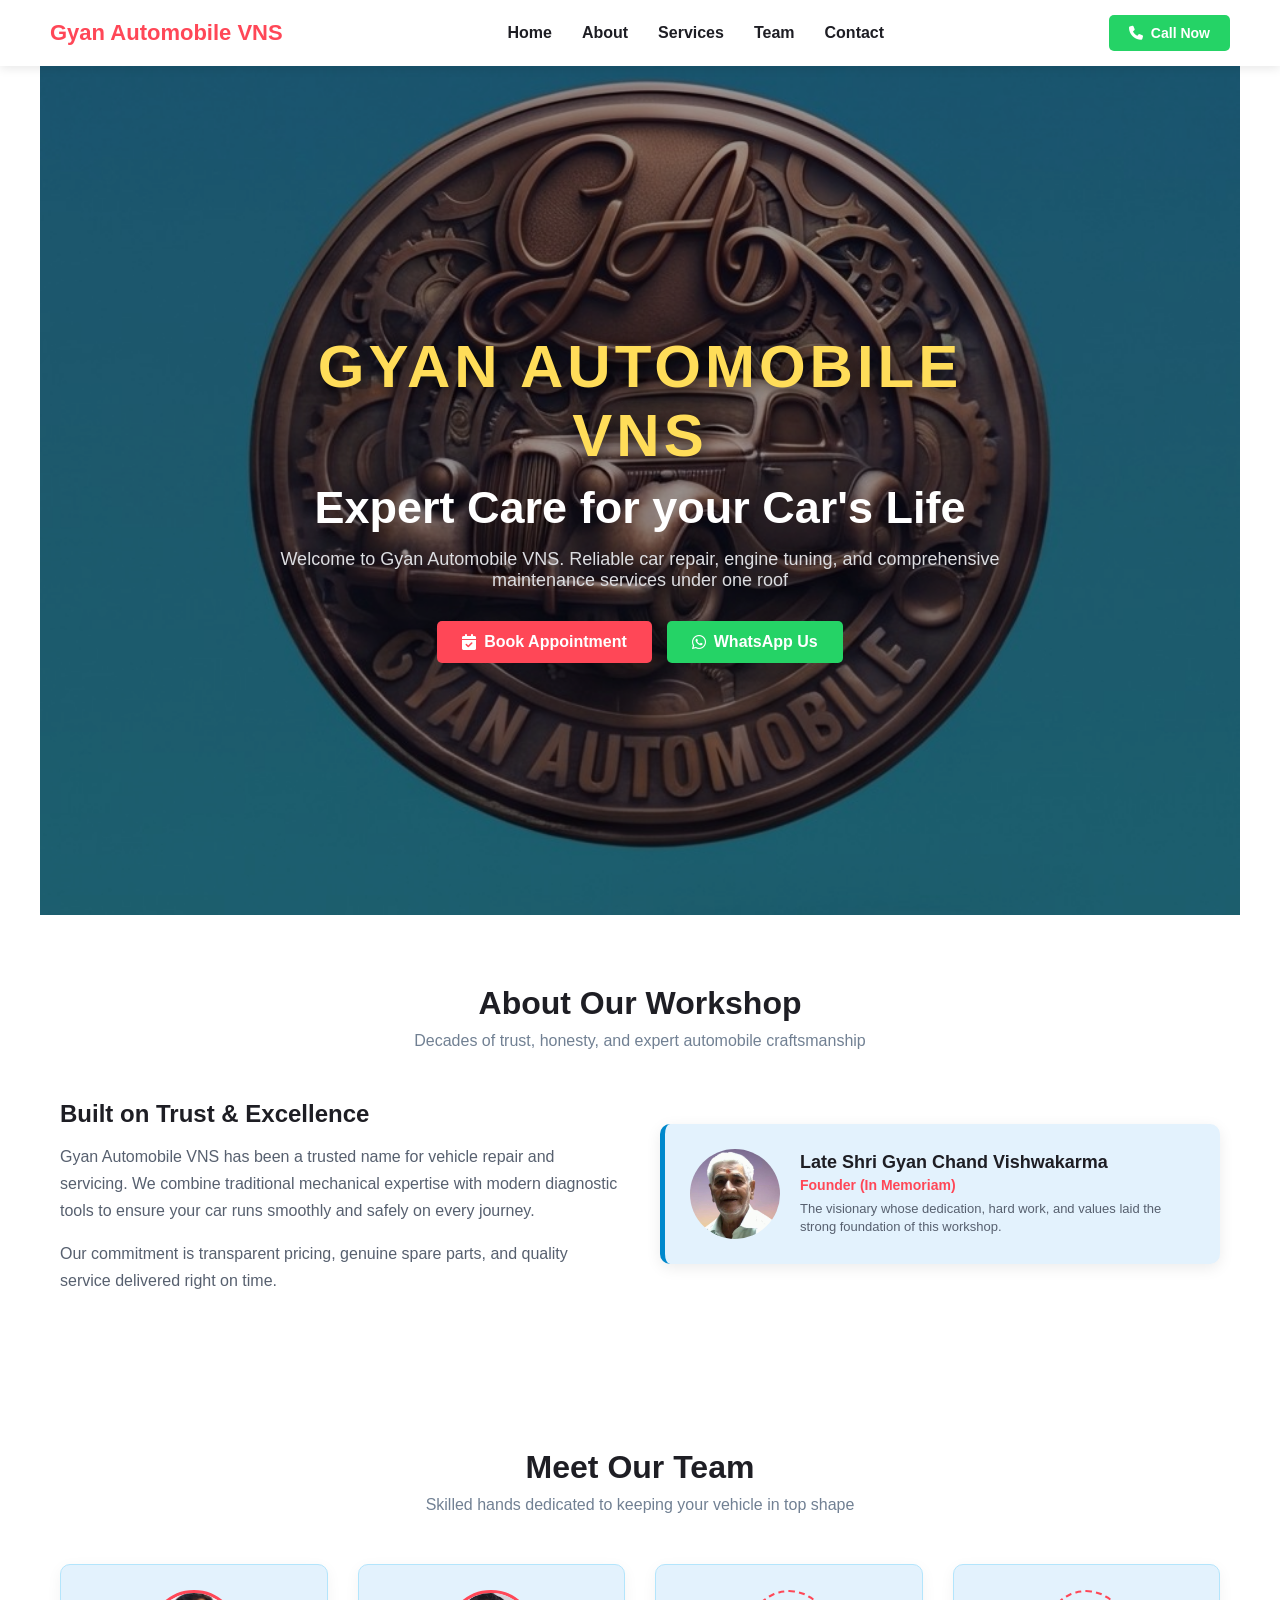
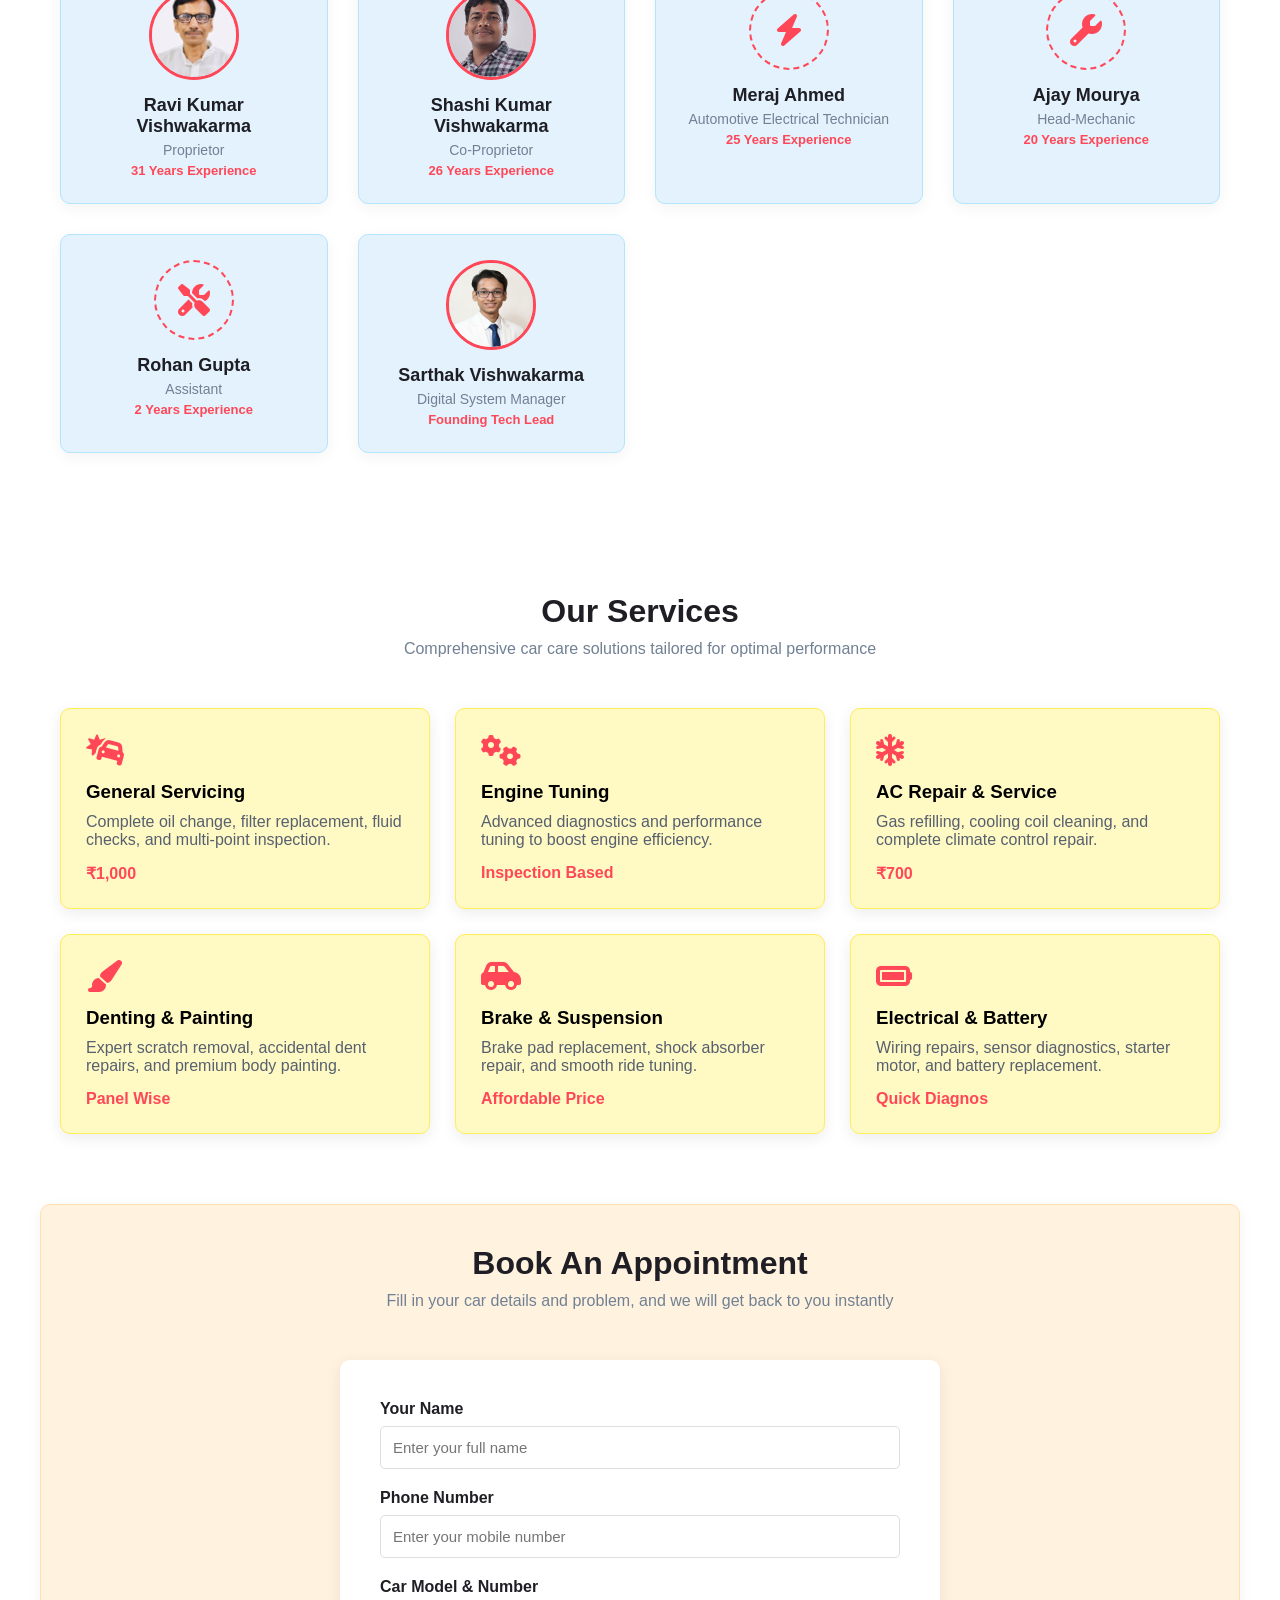
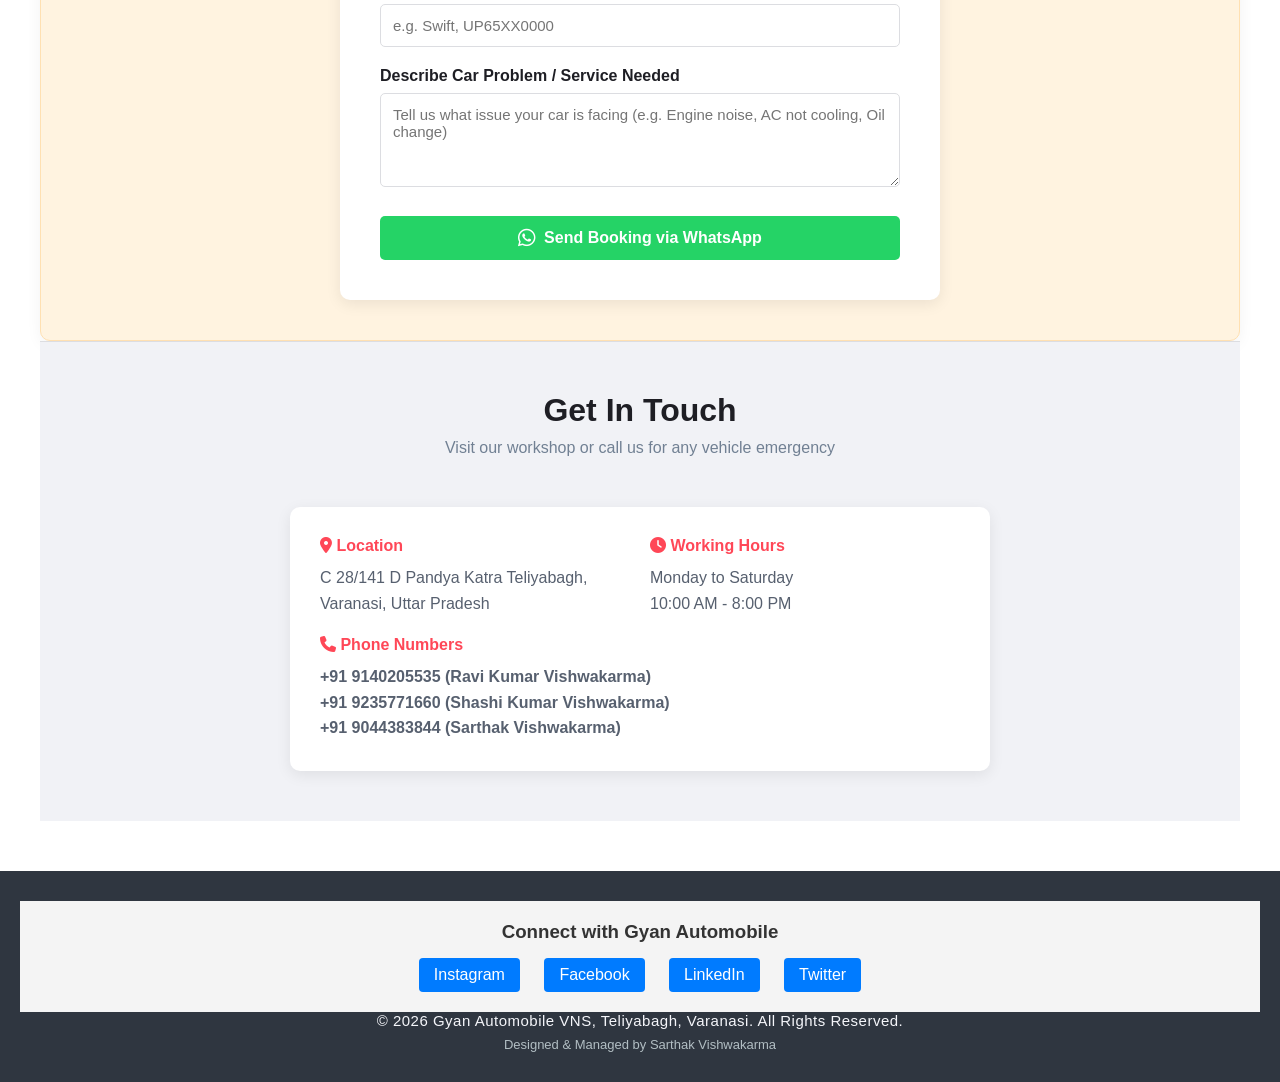
<file: index.html>
<!DOCTYPE html>

<head>
    <title>Gyan Automobile VNS | Professional Car Workshop in Varanasi</title>
    <meta name="google-site-verification" content="FmloTwnmpdbyTpBEr5Al_j5NKv1fKjPDTTFHLyCEoQ4" />
    <meta name="description" content="Gyan Automobile VNS in Teliyabagh, Varanasi offers expert car repair, engine tuning, general servicing, AC repair, and denting & painting with decades of trusted experience.">
    <meta name="keywords" content="car repair Varanasi, car workshop Teliyabagh, Gyan Automobile VNS, car servicing in Varanasi, best car mechanic Varanasi, engine tuning car, car AC repair Varanasi, denting and painting car workshop">
</head>

<head>
    
    <title>Gyan Automobile VNS| Professional Car Workshop</title>

    
    <link rel="stylesheet" href="https://cdnjs.cloudflare.com/ajax/libs/font-awesome/6.4.0/css/all.min.css">
    
    <link rel="stylesheet" href="style.css">
</head>
<body>
    
    <header style="position: fixed; top: 0; left: 0; width: 100%; background: var(--white); box-shadow: 0 2px 10px rgba(0,0,0,0.1); z-index: 1000; display: flex; justify-content: space-between; align-items: center; padding: 15px 50px;">
        
        <div class="logo" style="font-size: 22px; font-weight: 700; color: var(--primary);">
            Gyan Automobile VNS
        </div>

        
        <nav>
            <ul style="display: flex; list-style: none; gap: 30px; margin: 0; padding: 0; align-items: center;">
                <li><a href="#hero" style="text-decoration: none; color: var(--dark); font-weight: 600;">Home</a></li>
                <li><a href="#about" style="text-decoration: none; color: var(--dark); font-weight: 600;">About</a></li>
                <li><a href="#services" style="text-decoration: none; color: var(--dark); font-weight: 600;">Services</a></li>
                <li><a href="#team" style="text-decoration: none; color: var(--dark); font-weight: 600;">Team</a></li>
                <li><a href="#contact" style="text-decoration: none; color: var(--dark); font-weight: 600;">Contact</a></li>
            </ul>
        </nav>

        
        <div>
            <a href="tel:9140205535" class="btn btn-secondary" style="padding: 10px 20px; font-size: 14px; text-decoration: none; display: flex; align-items: center; gap: 8px;">
                <i class="fa-solid fa-phone"></i> Call Now
            </a>
        </div>
    </header>
    <section id="home" class="hero">
        <div class="hero-content">

            <div style="margin-bottom: 20px; text-align: center;">
    
</div>
          <h1 style="font-size: 60px; font-weight: 900; letter-spacing: 4px; color: #ffdd59; text-transform: uppercase; margin-bottom: 12px; text-shadow: 4px 4px 15px rgba(0,0,0,0.6);">
        GYAN AUTOMOBILE VNS
    </h1>
            <h1>Expert Care for your <span>Car's Life</span></h1>
            <p>Welcome to Gyan Automobile VNS. Reliable car repair, engine tuning, and comprehensive maintenance services under one roof</p>
            <div class="hero-buttons">
                <a href="#contact" class="btn btn-primary">
                    <i class="fa-solid fa-calendar-check"></i>Book Appointment
                    
                </a>
                <a href="https://wa.me/9044383844" target="_blank" class="btn btn-secondary">
                    <i class="fa-brands fa-whatsapp"></i> WhatsApp Us
                </a>
            

            </div>
        </div>
    </section>
    <section id="about">
        <h2 class="section-title">About Our Workshop</h2>
        <p class="section-subtitle">Decades of trust, honesty, and expert automobile craftsmanship</p>
        <div class="about-grid">
            <div class="about-text">
                <h3>Built on Trust & Excellence</h3>
                <p>Gyan Automobile VNS has been a trusted name for vehicle repair and servicing. We combine traditional mechanical expertise with modern diagnostic tools to ensure your car runs smoothly and safely on every journey.</p>
                <p>Our commitment is transparent pricing, genuine spare parts, and quality service delivered right on time.</p>
            </div>
            <div class="about-founder">
                <div class="founder-card">
                    <img src="Founder.jpeg" alt="Late Shri Gyan Chand Vishwakarma" class="founder-img">
                    <div class="founder-info">
                        <h4>Late Shri Gyan Chand Vishwakarma </h4>
                        <span>Founder (In Memoriam) </span>
                        <p>The visionary whose dedication, hard work, and values laid the strong foundation of this workshop.</p>
                    </div>
                </div>
            </div>
        </div>
    </section>

    
    <section id="team">
        <h2 class="section-title">Meet Our Team</h2>
        <p class="section-subtitle">Skilled hands dedicated to keeping your vehicle in top shape</p>
        
        <div class="team-grid">
            
            <div class="team-member">
                <img src="Proprietor.jpeg" alt="Ravi Kumar Vishwakarma" class="team-img">
                <h4>Ravi Kumar Vishwakarma</h4>
                <p>Proprietor</p>
                <span style="display: block; margin-top: 5px; font-size: 13px; color: var(--primary); font-weight: 600;">31 Years Experience</span>
            </div>
            
            
            <div class="team-member">
                <img src="Co-Proprietor.jpeg" alt="Shashi Kumar Vishwakarma" class="team-img">
                <h4>Shashi Kumar Vishwakarma</h4>
                <p>Co-Proprietor</p>
                <span style="display: block; margin-top: 5px; font-size: 13px; color: var(--primary); font-weight: 600;">26 Years Experience</span>
            </div>

            
            <div class="team-member">
                <div class="team-avatar">
                    <i class="fa-solid fa-bolt"></i>
                </div>
                <h4>Meraj Ahmed</h4>
                <p>Automotive Electrical Technician</p>
                <span style="display: block; margin-top: 5px; font-size: 13px; color: var(--primary); font-weight: 600;">25 Years Experience</span>
            </div>

            
            <div class="team-member">
                <div class="team-avatar">
                    <i class="fa-solid fa-wrench"></i>
                </div>
                <h4>Ajay Mourya</h4>
                <p>Head-Mechanic</p>
                <span style="display: block; margin-top: 5px; font-size: 13px; color: var(--primary); font-weight: 600;">20 Years Experience</span>
            </div>

        
            <div class="team-member">
                <div class="team-avatar">
                    <i class="fa-solid fa-screwdriver-wrench"></i>
                </div>
                <h4>Rohan Gupta</h4>
                <p>Assistant</p>
                <span style="display: block; margin-top: 5px; font-size: 13px; color: var(--primary); font-weight: 600;">2 Years Experience</span>
            </div>
            
            
            <div class="team-member">
                <img src="Digital System Manager.jpeg" alt="Sarthak Vishwakarma" class="team-img">
                <h4>Sarthak Vishwakarma</h4>
                <p> Digital System Manager</p>
                <span style="display: block; margin-top: 5px; font-size: 13px; color: var(--primary); font-weight: 600;">Founding Tech Lead</span>
            </div>
        </div>
    </section>

    
    <section id="services">
        <h2 class="section-title">Our Services</h2>
        <p class="section-subtitle">Comprehensive car care solutions tailored for optimal performance</p>
        
        <div class="services-grid">
            <div class="service-card">
                <i class="fa-solid fa-car-burst" style="font-size: 32px; color: var(--primary); margin-bottom: 15px;"></i>
                <h3>General Servicing</h3>
                <p style="color: #57606f; margin-top: 10px;">Complete oil change, filter replacement, fluid checks, and multi-point inspection.</p>
                <div style="margin-top: 15px; font-weight: 700; color: var(--primary); font-size: 16px;">₹1,000</div>
            </div>
            
            <div class="service-card">
                <i class="fa-solid fa-gears" style="font-size: 32px; color: var(--primary); margin-bottom: 15px;"></i>
                <h3>Engine Tuning</h3>
                <p style="color: #57606f; margin-top: 10px;">Advanced diagnostics and performance tuning to boost engine efficiency.</p>
                <div style="margin-top: 15px; font-weight: 700; color: var(--primary); font-size: 16px;">Inspection Based</div>
            </div>
            
            <div class="service-card">
                <i class="fa-solid fa-snowflake" style="font-size: 32px; color: var(--primary); margin-bottom: 15px;"></i>
                <h3>AC Repair & Service</h3>
                <p style="color: #57606f; margin-top: 10px;">Gas refilling, cooling coil cleaning, and complete climate control repair.</p>
                <div style="margin-top: 15px; font-weight: 700; color: var(--primary); font-size: 16px;">₹700</div>
            </div>

            
            <div class="service-card">
                <i class="fa-solid fa-paintbrush" style="font-size: 32px; color: var(--primary); margin-bottom: 15px;"></i>
                <h3>Denting & Painting</h3>
                <p style="color: #57606f; margin-top: 10px;">Expert scratch removal, accidental dent repairs, and premium body painting.</p>
                <div style="margin-top: 15px; font-weight: 700; color: var(--primary); font-size: 16px;">Panel Wise</div>
            </div>

            
            <div class="service-card">
                <i class="fa-solid fa-car-side" style="font-size: 32px; color: var(--primary); margin-bottom: 15px;"></i>
                <h3>Brake & Suspension</h3>
                <p style="color: #57606f; margin-top: 10px;">Brake pad replacement, shock absorber repair, and smooth ride tuning.</p>
                <div style="margin-top: 15px; font-weight: 700; color: var(--primary); font-size: 16px;">Affordable Price</div>
            </div>

            
            <div class="service-card">
                <i class="fa-solid fa-battery-full" style="font-size: 32px; color: var(--primary); margin-bottom: 15px;"></i>
                <h3>Electrical & Battery</h3>
                <p style="color: #57606f; margin-top: 10px;">Wiring repairs, sensor diagnostics, starter motor, and battery replacement.</p>
                <div style="margin-top: 15px; font-weight: 700; color: var(--primary); font-size: 16px;">Quick Diagnos</div>
            </div>
        </div>
    </section>
    
    
    <section id="contact">
        <h2 class="section-title">Book An Appointment</h2>
        <p class="section-subtitle">Fill in your car details and problem, and we will get back to you instantly</p>
        
        <div class="booking-container" style="max-width: 600px; margin: 0 auto; background: var(--white); padding: 40px; border-radius: 10px; box-shadow: 0 4px 15px rgba(0,0,0,0.08);">
            <form onsubmit="sendToWhatsApp(event)">
                <div style="margin-bottom: 20px;">
                    <label style="display: block; margin-bottom: 8px; font-weight: 600; color: var(--dark);">Your Name</label>
                    <input type="text" id="clientName" placeholder="Enter your full name" required style="width: 100%; padding: 12px; border: 1px solid #dcdde1; border-radius: 5px; font-size: 15px;">
                </div>

                <div style="margin-bottom: 20px;">
                    <label style="display: block; margin-bottom: 8px; font-weight: 600; color: var(--dark);">Phone Number</label>
                    <input type="tel" id="clientPhone" placeholder="Enter your mobile number" required style="width: 100%; padding: 12px; border: 1px solid #dcdde1; border-radius: 5px; font-size: 15px;">
                </div>

                <div style="margin-bottom: 20px;">
                    <label style="display: block; margin-bottom: 8px; font-weight: 600; color: var(--dark);">Car Model & Number</label>
                    <input type="text" id="carModel" placeholder="e.g. Swift, UP65XX0000" required style="width: 100%; padding: 12px; border: 1px solid #dcdde1; border-radius: 5px; font-size: 15px;">
                </div>

                <div style="margin-bottom: 25px;">
                    <label style="display: block; margin-bottom: 8px; font-weight: 600; color: var(--dark);">Describe Car Problem / Service Needed</label>
                    <textarea id="carProblem" rows="4" placeholder="Tell us what issue your car is facing (e.g. Engine noise, AC not cooling, Oil change)" required style="width: 100%; padding: 12px; border: 1px solid #dcdde1; border-radius: 5px; font-size: 15px; resize: vertical;"></textarea>
                </div>

                <button type="submit" class="btn btn-secondary" style="width: 100%; justify-content: center; font-size: 16px; border: none; cursor: pointer;">
                    <i class="fa-brands fa-whatsapp" style="font-size: 20px;"></i> Send Booking via WhatsApp
                </button>
            </form>
        </div>
    </section>

    
    <script>
        function sendToWhatsApp(event) {
            event.preventDefault(); // Page reload hone se rokhata hai
            
            let name = document.getElementById('clientName').value;
            let phone = document.getElementById('clientPhone').value;
            let car = document.getElementById('carModel').value;
            let problem = document.getElementById('carProblem').value;

            
            let ownerNumber = "9140205535";

            
            let whatsappURL = `https://wa.me/${ownerNumber}?text=` + 
                `*New Car Service Booking*%0A%0A` +
                `*Name:* ${encodeURIComponent(name)}%0A` +
                `*Phone:* ${encodeURIComponent(phone)}%0A` +
                `*Car:* ${encodeURIComponent(car)}%0A` +
                `*Problem:* ${encodeURIComponent(problem)}`;

            
            window.open(whatsappURL, '_blank');
        }
    </script>        
    
    <section id="location" style="background: #f1f2f6; padding: 50px 20px; text-align: center; border-top: 1px solid #dcdde1;">
        <h2 class="section-title">Get In Touch</h2>
        <p class="section-subtitle">Visit our workshop or call us for any vehicle emergency</p>
        
        <div style="max-width: 700px; margin: 0 auto; background: var(--white); padding: 30px; border-radius: 10px; box-shadow: 0 4px 15px rgba(0,0,0,0.08); text-align: left; display: grid; grid-template-columns: repeat(auto-fit, minmax(250px, 1fr)); gap: 20px;">
            
            <div>
                <h4 style="color: var(--primary); margin-bottom: 10px;"><i class="fa-solid fa-location-dot"></i> Location</h4>
                <p style="color: #57606f; line-height: 1.6;"> C 28/141 D Pandya Katra Teliyabagh, Varanasi, Uttar Pradesh</p>
            </div>

            <div>
                <h4 style="color: var(--primary); margin-bottom: 10px;"><i class="fa-solid fa-clock"></i> Working Hours</h4>
                <p style="color: #57606f; line-height: 1.6;">Monday to Saturday<br>10:00 AM - 8:00 PM</p>
            </div>

            <div style="grid-column: 1 / -1;">
                <h4 style="color: var(--primary); margin-bottom: 10px;"><i class="fa-solid fa-phone"></i> Phone Numbers</h4>
                <p style="color: #57606f; line-height: 1.6;">
                    <a href="tel:9140205535" style="color: inherit; text-decoration: none; font-weight: 600;">+91 9140205535 (Ravi Kumar Vishwakarma)</a><br>
                    <a href="tel:9235771660" style="color: inherit; text-decoration: none; font-weight: 600;">+91 9235771660 (Shashi Kumar Vishwakarma)</a><br>
                    <a href="tel:9044383844" style="color: inherit; text-decoration: none; font-weight: 600;">+91 9044383844 (Sarthak Vishwakarma)  </a>
                </p>
            </div>

        </div>
    </section>

    <footer style="background: #2f3640; color: #f5f6fa; padding: 30px 20px; text-align: center; margin-top: 50px;">

        <!-- Social Media Links Section -->
<div class="social-links">
    <h3>Connect with Gyan Automobile</h3>
    <a href="https://www.instagram.com/gyanautomobilevns/" target="_blank" class="social-icon">Instagram</a>
    <a href="https://www.facebook.com/profile.php?id=61596429781134" target="_blank" class="social-icon">Facebook</a>
    <a href="https://www.linkedin.com/in/ravi-kumar-vishwakarma-08166444a/" target="_blank" class="social-icon">LinkedIn</a>
    <a href="https://x.com/gyanautomobilev" target="_blank" class="social-icon">Twitter</a>
</div>
        <p style="margin: 0; font-size: 15px; letter-spacing: 0.5px;">
            &copy; 2026 Gyan Automobile VNS, Teliyabagh, Varanasi. All Rights Reserved.
        </p>
        <p style="margin: 8px 0 0 0; font-size: 13px; color: #b2bec3;">
            Designed & Managed by Sarthak Vishwakarma
        </p>
    </footer>



</body>
</html>
</file>
<file: style.css>
:root {
    --primary: #ff4757;      /* Ekdam shandar workshop Red accent */
    --primary-dark: #ff6b81; /* Hover effect ke liye */
    --dark: #1e1e24;         /* Rich dark background */
    --light-bg: #2f3640;     /* Sections ke liye thoda lighter dark shade */
    --white: #ffffff;
    --text-color: #f5f6fa;
}
        * {
            margin: 0;
            padding: 0;
            box-sizing: border-box;
            font-family: 'Poppins', sans-serif;
            scroll-behavior: smooth;
        }
        
        
        body {
            background-color: var(--light);
            color: var(--secondary);
        }
        
    
        header {
            background: var(--dark);
            color: var(--white);
            position: fixed;
            top: 0;
            left: 0;
            width: 100%;
            z-index: 1000;
            box-shadow: 0 2px 10px rgba(0, 0, 0, 0.3);
        }

        .nav-container {
            max-width: 1200px;
            margin: 0 auto;
            display: flex;
            justify-content: space-between;
            align-items: center;
            padding: 15px 20px;
        }

        .logo {
            display: flex;
            align-items: center;
            gap: 10px;
            font-size: 24px;
            font-weight: 700;
            color: var(--white);
            text-decoration: none;
        }

        .logo span {
            color: var(--primary);
        }
        .logo i {
            font-size: 28px;
            color: var(--accent);
        }

                nav ul {
            display: flex;
            list-style: none;
            gap: 25px;
        }
        
         nav ul li a {
            color: var(--white);
            text-decoration: none;
            font-weight: 500;
            transition: color 0.3s;
        }

        nav ul li a:hover {
            color: var(--primary);
        }
        .nav-cta {
            background: var(--primary);
            color: var(--white);
            padding: 8px 18px;
            border-radius: 5px;
            text-decoration: none;
            font-weight: 600;
            transition: background 0.3s;
        }
        .nav-cta:hover {
            background: #ff6b81;
        }

        .hero {
    /* Background mein wahi bronze/metallic look ya image lagane ke liye */
    background: #3c3734 url('logo.jpeg') no-repeat center center/cover !important;
    height: 95vh;
    display: flex;
    align-items: center;
    justify-content: center;
    text-align: center;
    color: var(--white);
    padding: 0 20px;
    margin-top: 60px;
    position: relative;
}

/* Agar image ke upar text thoda dark karke dikhana hai taaki saaf padha jaye */
.hero::before {
    content: "";
    position: absolute;
    top: 0; left: 0; width: 100%; height: 100%;
    background: rgba(0, 0, 0, 0.4); /* Thoda sa dark shade taaki text chamke */
    z-index: 1;
}

.hero .hero-content {
    position: relative;
    z-index: 2; /* Text hamesha upar rahega */
}
        .hero-content {
            max-width: 800px;
            margin: 0 auto;
        }
        .hero h1 {
            font-size: 45px;
            margin-bottom: 15px;
            font-weight: 700;
        }
        .hero h1 span {
            color: var(--accent);
        }
        .hero p {
            font-size: 18px;
            margin-bottom: 30px;
            color: #dcdde1;
        }
        .hero-buttons {
            display: flex;
            justify-content: center;
            gap: 15px;
        }

        .btn {
            padding: 12px 25px;
            border-radius: 5px;
            font-weight: 600;
            text-decoration: none;
            display: inline-flex;
            align-items: center;
            gap: 8px;
            transition: transform 0.2s, background 0.3s;
        }
        .btn-primary {
            background: var(--primary);
            color: var(--white);
        }
        .btn-primary:hover {
            background: #ff6b81;
            transform: translateY(-2px);
        }
        .btn-secondary {
            background: #25d366;
            color: var(--white);
        }
        .btn-secondary:hover {
            background: #128c7e;
            transform: translateY(-2px);
        }

        section {
            padding: 70px 20px;
            max-width: 1200px;
            margin: 0 auto;
        }
        .section-title {
            text-align: center;
            font-size: 32px;
            margin-bottom: 10px;
            font-weight: 700;
            color: var(--dark);
        }
        .section-subtitle {
            text-align: center;
            color: #718093;
            margin-bottom: 50px;
            font-size: 16px;
        }

        .about-grid {
            display: grid;
            grid-template-columns: 1fr 1fr;
            gap: 40px;
            align-items: center;
        }
        .about-text h3 {
            font-size: 24px;
            margin-bottom: 15px;
            color: var(--dark);
        }
        .about-text p {
            margin-bottom: 15px;
            line-height: 1.7;
            color: #57606f;
        }

        /* Agar aapka box .founder-box naam se hai */
.founder-box {
    background-color: #e3f2fd !important; /* !important lagane se color pakka change ho jayega */
    border-left: 5px solid #0088cc !important;
}
        .founder-card {
            background: var(--white);
            padding: 25px;
            border-radius: 10px;
            box-shadow: 0 4px 15px rgba(0,0,0,0.08);
            border-left: 5px solid var(--accent);
            margin-bottom: 20px;
            display: flex;
            gap: 20px;
            align-items: center;
        }
        .founder-img {
            width: 90px;
            height: 90px;
            border-radius: 50%;
            object-fit: cover;
            border: 3px solid var(--accent);
            flex-shrink: 0;
        }

        .founder-card {
    background-color: #e3f2fd !important;
    border-left: 5px solid #0088cc !important;
    padding: 25px !important;
    border-radius: 10px !important;
}
        .founder-info h4 {
            font-size: 18px;
            color: var(--dark);
            margin-bottom: 3px;
        }
        .founder-info span {
            color: var(--primary);
            font-size: 14px;
            font-weight: 600;
        }
        .founder-info p {
            margin-top: 6px; 
            font-size: 13px; 
            color: #57606f;
            line-height: 1.4;
        }

        .founder-box { 
    background-color: #e3f2fd; 
    border-left: 5px solid #00b4d8; 
    border-radius: 10px;
    box-shadow: 0 4px 15px rgba(0, 0, 0, 0.05);
}

        .team-grid {
            display: grid;
            grid-template-columns: repeat(auto-fit, minmax(250px, 1fr));
            gap: 30px;
        }
        .team-member {
            background: var(--white);
            border-radius: 10px;
            overflow: hidden;
            text-align: center;
            box-shadow: 0 4px 15px rgba(0,0,0,0.08);
            padding: 30px 20px;
            transition: transform 0.3s;
        }
        .team-member:hover {
            transform: translateY(-5px);
        }
        .team-avatar {
            width: 80px;
            height: 80px;
            background: var(--light);
            border-radius: 50%;
            margin: 0 auto 15px;
            display: flex;
            align-items: center;
            justify-content: center;
            font-size: 32px;
            color: var(--primary);
            border: 2px dashed var(--primary);
        }
        .team-member h4 {
            font-size: 18px;
            margin-bottom: 5px;
            color: var(--dark);
        }

        .team-member {
    background-color: #e3f2fd !important;
    border: 1px solid #b3e5fc !important;
    border-radius: 10px !important;
    padding: 25px !important;
    box-shadow: 0 4px 15px rgba(0, 0, 0, 0.05);
}
        .team-member p {
            color: #718093;
            font-size: 14px;
        }
         .services-grid {
            display: grid;
            grid-template-columns: repeat(auto-fit, minmax(300px, 1fr));
            gap: 25px;
        }

        .service-card {
    background-color: #fff9c4 !important; 
    border: 1px solid #ffee58 !important;
    border-radius: 10px !important;
    padding: 25px !important;
    box-shadow: 0 4px 15px rgba(0, 0, 0, 0.05);
}
        .service-card {
            background: var(--white);
            padding: 30px;
            border-radius: 10px;
            box-shadow: 0 4px 15px rgba(0,0,0,0.08);
            transition: transform 0.3s;
        }
        .service-card:hover {
            transform: translateY(-5px);
        }
        .team-img {
    width: 90px;
    height: 90px;
    border-radius: 50%;
    object-fit: cover;
    margin: 0 auto 15px;
    display: block;
    border: 3px solid var(--primary);
}
.appointment-box, .booking-section, #appointment {
    background-color: #fff3e0 !important; /* Ekdam soft aur attractive peach shade */
    border: 1px solid #ffe0b2 !important;
    border-radius: 10px !important;
    padding: 30px !important;
    box-shadow: 0 4px 15px rgba(0, 0, 0, 0.05);
}

#contact {
    background-color: #fff3e0 !important; /* Soft peach/orange shade */
    border: 1px solid #ffe0b2 !important;
    border-radius: 10px !important;
    padding: 40px 20px !important;
    box-shadow: 0 4px 15px rgba(0, 0, 0, 0.05) !important;
}

/* Simple CSS styling for social links */
.social-links {
    text-align: center;
    padding: 20px;
    background-color: #f4f4f4;
}

.social-links h3 {
    margin-bottom: 15px;
    color: #333;
}

.social-icon {
    display: inline-block;
    margin: 0 10px;
    padding: 8px 15px;
    background-color: #007bff;
    color: white;
    text-decoration: none;
    border-radius: 4px;
    font-weight: 500;
    transition: background-color 0.3s ease;
}

.social-icon:hover {
    background-color: #0056b3;
}
</file>
